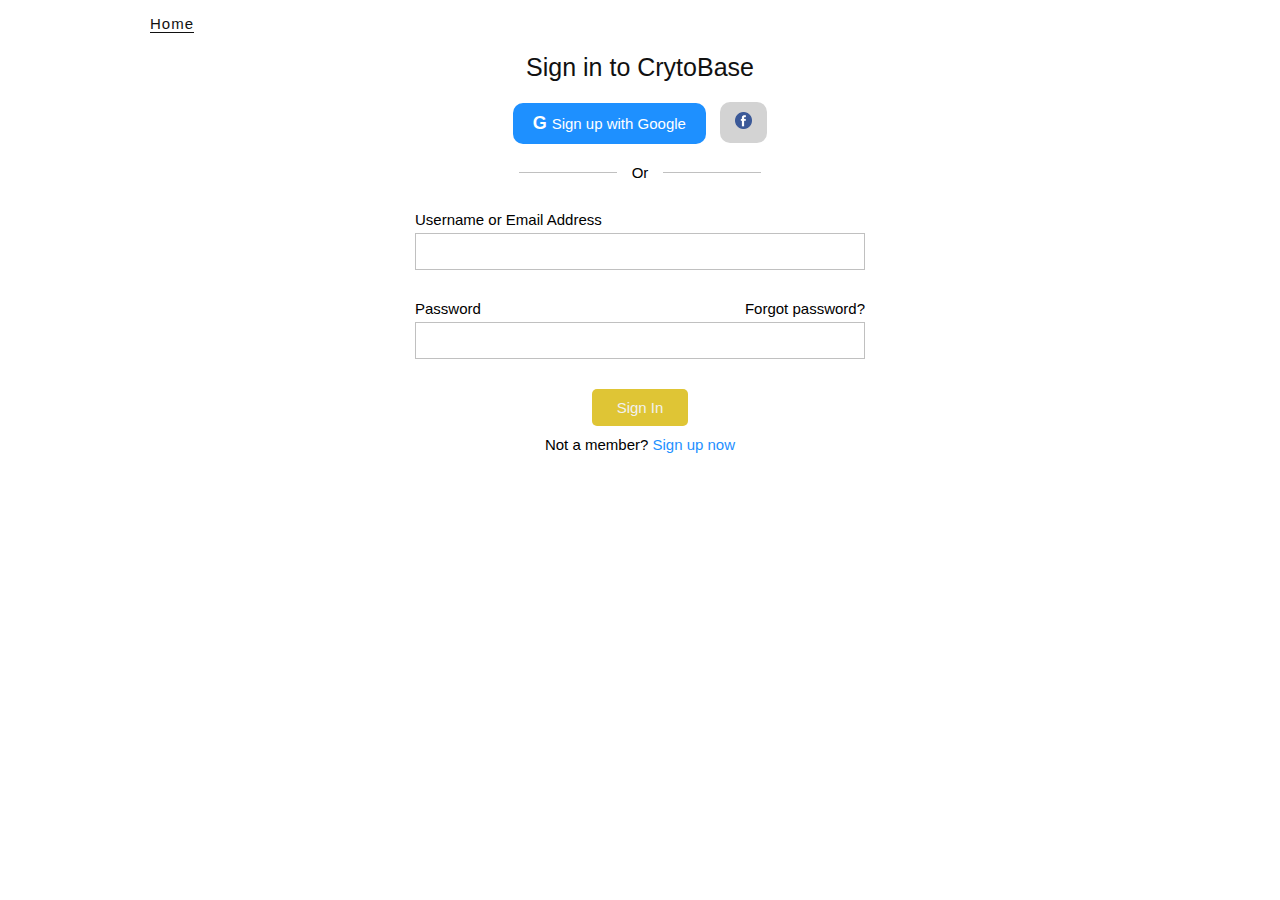
<file: signin.html>
<!DOCTYPE html>
<html>
<head>
    <meta charset="utf-8" />
    <meta http-equiv="X-UA-Compatible" content="IE=edge">
    <title>Sign In</title>
    <meta name="viewport" content="width=device-width, initial-scale=1">
    <link rel="stylesheet" type="text/css" media="screen" href="css/main.css" />
</head>
<body>
    <div class="signup-container">
        <!-- menu -->
        <div class="menu">
            <a href="index.html">Home</a>
        </div>

        <div class="signup-box">
            <h3>Sign in to CrytoBase</h3>

            <div class="signup-items">
                <a href="#"><span>G</span>Sign up with Google</a>
                <a href="#"><img src="images/facebook.png"></a>
            </div>

            <div class="borders">
                <div></div>
                <span>or</span>
                <div></div>
            </div>

            <div class="signin-form">
                    <div class="form-group">
                            <label>Username or Email Address</label>
                            <input class="form-control" type="email" name="email">
                        </div>

                        <div class="form-group">
                               <div class="flex">
                                    <label>Password</label>
                                    <p>Forgot password?</p>
                               </div>
                                <input class="form-control" type="password" name="password">
                            </div>

                                <button type="submit">Sign In</button>
                                <p class="link">Not a member? <a href="#">Sign up now</a></p>
            </div>
        </div>
    </div>
</body>
</html>
</file>
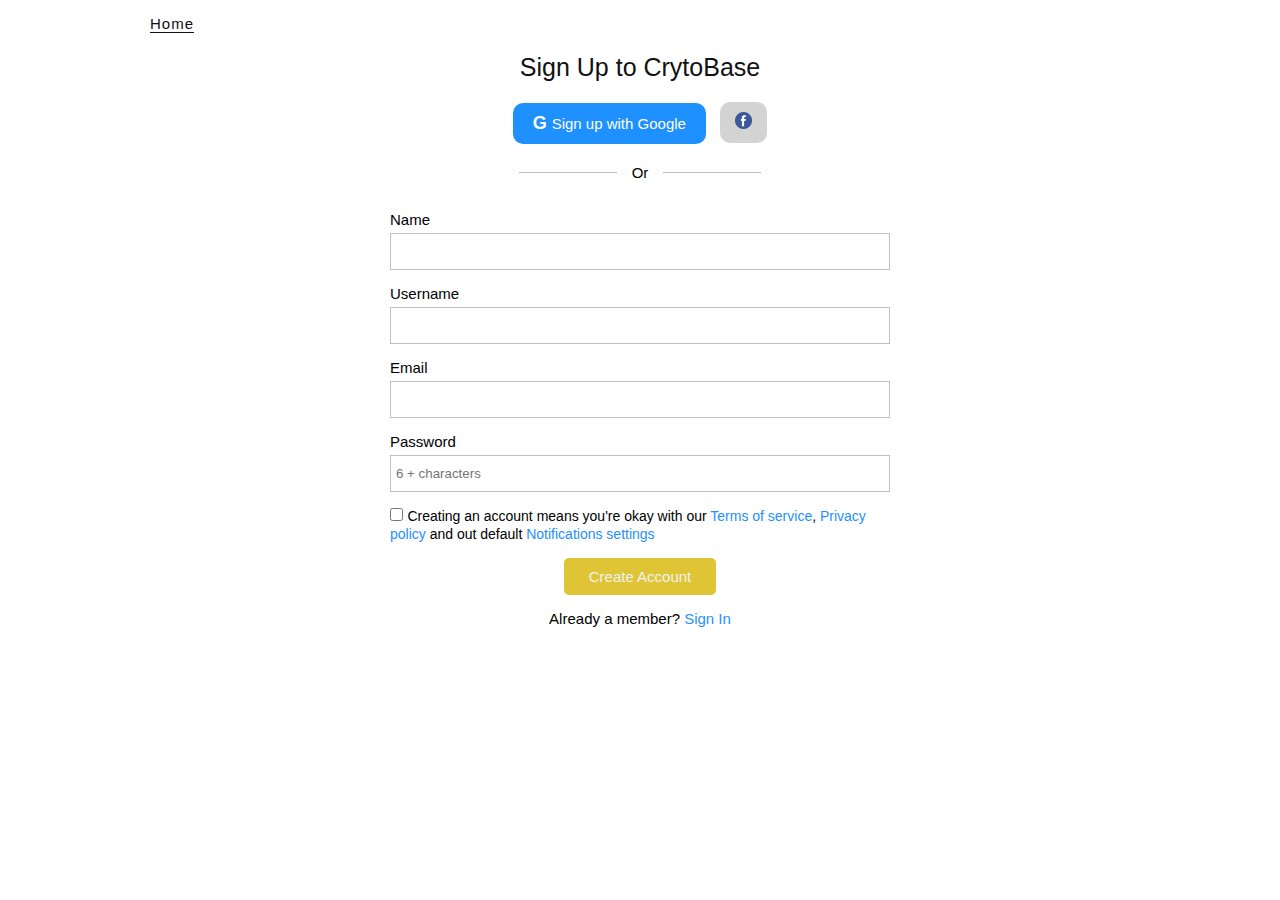
<file: signup.html>
<!DOCTYPE html>
<html>
<head>
    <meta charset="utf-8" />
    <meta http-equiv="X-UA-Compatible" content="IE=edge">
    <title>Sign Up</title>
    <meta name="viewport" content="width=device-width, initial-scale=1">
    <link rel="stylesheet" type="text/css" media="screen" href="css/main.css" />
</head>
<body>
    <div class="signup-container">
        <!-- menu -->
        <div class="menu">
            <a href="index.html">Home</a>
        </div>

        <div class="signup-box">
            <h3>Sign Up to CrytoBase</h3>

            <div class="signup-items">
                <a href="#"><span>G</span>Sign up with Google</a>
                <a href="#"><img src="images/facebook.png"></a>
            </div>

            <div class="borders">
                <div></div>
                <span>or</span>
                <div></div>
            </div>

            <div class="signup-form">
                <div class="form-group">
                    <label>Name</label>
                    <input class="form-control" type="text" name="name">
                </div>

                <div class="form-group">
                        <label>Username</label>
                        <input class="form-control" type="text" name="username">
                    </div>

                    <div class="form-group">
                            <label>Email</label>
                            <input class="form-control" type="email" name="email">
                        </div>

                        <div class="form-group">
                                <label>Password</label>
                                <input class="form-control" type="password" placeholder="6 + characters" name="password">
                            </div>

                            <div class="form-checkbox">
                                    <input type="checkbox" name="check">
                                    <label>Creating an account means you're okay with our <a href="#">Terms of service</a>, <a href="#">Privacy policy</a>
                                    and out default <a href="#">Notifications settings</a></label>
                                </div>

                                <button type="submit">Create Account</button>
                                <p>Already a member? <a href="#">Sign In</a></p>
            </div>
        </div>
    </div>
</body>
</html>
</file>
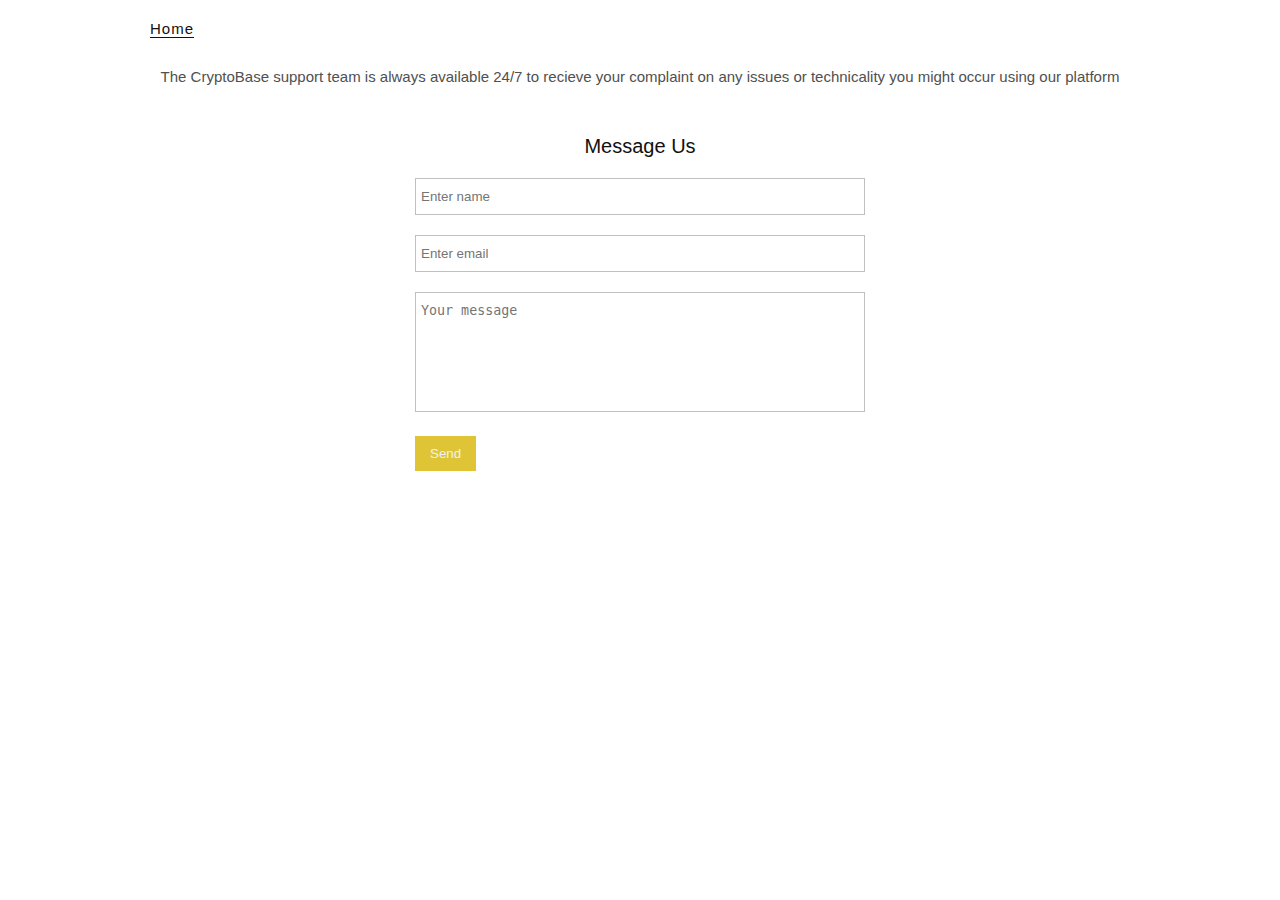
<file: support.html>
<!DOCTYPE html>
<html>
<head>
    <meta charset="utf-8" />
    <meta http-equiv="X-UA-Compatible" content="IE=edge">
    <title>Support Team</title>
    <meta name="viewport" content="width=device-width, initial-scale=1">
    <link rel="stylesheet" type="text/css" media="screen" href="css/main.css" />
</head>
<body>
    <div class="support-container">
        <!-- menu -->
        <div class="menu">
            <a href="index.html">Home</a>
        </div>

        <!-- box -->
        <div class="support-box">
            <p class="support-info">The CryptoBase support team is always available 24/7 to recieve your complaint
                on any issues or technicality you might occur using our platform</p>
            <div class="support-form">
                <h3>Message Us</h3>
                <form>
                    <div class="form-group">
                        <input type="text" name="name" placeholder="Enter name">
                    </div>

                    <div class="form-group">
                        <input type="email" name="email" placeholder="Enter email">
                    </div>

                    <div class="form-group">
                        <textarea placeholder="Your message"></textarea>
                    </div>

                    <button type="submit" name="submit">Send</button>
                </form>
            </div>
        </div>
    </div>
</body>

</html>
</file>
<file: css/main.css>
* {
    margin: 0%;
    padding: 0%;
    box-sizing: border-box;
    list-style: none;
    text-decoration: none;
}

html {
    scroll-behavior: smooth;
}

body {
    font-family: sans-serif;
}

.container {
    width: 100%;
    height: auto;
}

/* navigation styling */
nav {
    width: 100%;
    height: 10vh;
    display: flex;
    justify-content: space-between;
    align-items: center;
    padding: 0 150px;
}

nav .logo a {
    font-size: 25px;
    color: #505050;
    font-weight: bold;
    font-family: cursive;
}

nav .nav-links {
    display: flex;
}

.nav-links li {
    padding: 0 20px;
}

.nav-links li a {
    font-size: 14px;
    display: inline-block;
    padding: 8px 10px;
    color: rgb(196, 172, 38);
    transition: 0.3s;
}

.nav-links li a:hover {
    color: rgb(223, 197, 53);
}

.nav-links li .active {
    background-color: rgb(196, 172, 38);
    color: #f1f1f1;
    border-radius: 5px;
    transition: 0.3s;
}

.nav-links li .active:hover {
    background-color: rgb(223, 197, 53);
    color: #fff;
}

/* background styling */
.bg-section {
    background-image: url(../images/bg-image.jpg);
    background-position: center;
    background-size: cover;
    background-repeat: no-repeat;
    width: 100%;
    height: 450px;
    position: relative;
}

.bg-section::after {
    content: "";
    width: 100%;
    height: 450px;
    position: absolute;
    top: 0;
    left: 0;
    background-color: rgba(0,0,0,0.5);
}

.bg-info {
    display: flex;
    flex-direction: column;
    width: 100%;
    text-align: center;
    padding: 100px 20px;
    position: absolute;
    z-index: 111;
}

.bg-info h1 {
    color: #f1f1f1;
    font-weight: 500;
    margin-bottom: 5px;
}

.bg-info p {
    color: #ddd;
    font-size: 15px;
    line-height: 20px;
    margin-bottom: 15px;
}

.bg-form form {
    max-width: 350px;
    margin: auto;
}

.bg-form input {
    width: 100%;
    padding: 15px 5px;
    border: none;
    outline: none;
    font-size: 17px;
    margin-bottom: 10px;
}

.bg-form button {
    width: 90%;
    padding: 15px;
    text-align: center;
    background-color: rgb(223, 197, 53);
    border: none;
    outline: none;
    cursor: pointer;
    transition: 0.3s;
    font-size: 16px;
}

.bg-form button a {
    color: #ffff;
}

.bg-form button:hover {
    background-color: rgb(196, 172, 38);
    color: #ffff;
}

/* price-list styling */
.price-list {
    padding: 20px 150px;
    display: flex;
    flex-wrap: wrap;
    justify-content: center;
    align-items: center;
}

.price-box {
    display: flex;
    margin: 10px 5px;
    align-items: center;
    justify-content: center;
}

.price-box img {
    width: 50px;
    margin-right: 10px;
}

.price-box .title {
    color: #505050;
    font-size: 17px;
    margin-right: 5px;
}

.price-box .figure p {
    color: #505050;
    font-size: 15px;
    line-height: 20px;
}

.price-box .figure p:last-child {
    float: right;
}

.price-box .figure .red {
    color: red;
}

.price-box .figure .green {
    color: green;
}

/* Box styling */
.box {
    width: 100%;
    height: auto;
    padding: 30px 150px;
}

.box .lead h3 {
    text-align: center;
    font-size: 25px;
    font-weight: 500;
    color: #111;
}

.box .lead span {
    color: #505050;
}

.box-wrapper {
    display: flex;
    justify-content: center;
    align-items: center;
    flex-wrap: wrap;
}

.box-content {
    width: 300px;
    margin: 15px;
}

.box-content img {
    width: 100%;
    height: 200px;
}

.box-content h4 {
    font-weight: 500;
    margin: 5px 0;
}

.box-content h4 a {
    color: rgb(196, 172, 38);
}

.box-content p {
    font-size: 15px;
    color: #505050;
    text-align: justify;
    line-height: 20px;
}

/* info-box styling */
.info-box {
    padding: 40px 150px;
    width: 100%;
    background-color: rgb(255, 253, 253);
    display: flex;
    justify-content: center;
    flex-direction: column;
    align-items: center;
    text-align: center;
}

.info-box h3 {
    font-size: 25px;
    font-weight: 500;
    color: #111;
    line-height: 20px;
    margin-bottom: 10px;
}

.info-box p {
    font-size: 15px;
    color: #505050;
    line-height: 20px;
    margin-bottom: 15px;
}

.info-box a {
    font-size: 14px;
    display: inline-block;
    padding: 10px 15px;
    background-color: rgb(196, 172, 38);
    color: #fff;
    border: none;
    border-radius: 5px;
    transition: 0.4s;
}

.info-box a:hover {
    background-color: rgb(223, 197, 53);
    color: #f1f1f1;
}

/* about styling */
.about {
    width: 100%;
    height: auto;
    padding: 30px 150px;
}

.about-title {
    text-align: center;
    font-size: 25px;
    color: #111;
}

.about-box {
    margin-top: 15px;
    display: grid;
    justify-content: center;
    align-items: center;
    grid-template-columns: repeat(auto-fit, minmax(250px, 1fr));
    grid-gap: 10px;
}

.about-content {
    display: flex;
    flex-direction: column;
    justify-content: center;
    align-items: center;
    padding: 10px;
    margin: 10px;
}

.about-content img {
    width: 40px;
    margin: 7px 0;
}

.about-content h3 {
    font-weight: 500;
    color: #111;
    margin-bottom: 5px;
}

.about-content p {
    font-size: 15px;
    color: #505050;
    text-align: center;
    line-height: 22px;
}

/* testimonial styling */
.testimonial {
    padding: 30px 150px;
    width: 100%;
    height: auto;
}

.testimonial-title {
    font-size: 25px;
    color: #111;
    text-align: center;
}

.testimonial-box {
    display: flex;
    justify-content: center;
    align-items: center;
    margin-top: 5px;
}

.testimonial-content {
    width: 500px;
    margin: 15px;
}

.testimonial-content p {
    font-size: 15px;
    color: #505050;
    font-family: cursive;
    line-height: 21px;
    text-align: justify;
}

.testimonial-content .profile {
    display: flex;
    justify-content: start;
    align-items: center;
    margin-top: 10px;
}

.testimonial-content .profile img {
    width: 100px;
    height: 100px;
    border-radius: 50%;
}

.profile .profile-text {
    margin-left: 8px;
}

.profile .profile-text h4 {
    font-weight: 600;
    color: #505050;
    font-size: 15px;
}

.profile .profile-text p {
    font-size: 13px;
    font-family: sans-serif;
}

/* support section styling */
.support-container {
    padding: 20px 150px;
    width: 100%;
    height: 100vh;
}

.menu a {
    font-size: 15px;
    letter-spacing: 1px;
    color: #111;
    border-bottom: 1px solid #111;
}

.support-box {
    margin-top: 30px;
}

.support-info {
    text-align: center;
    font-size: 15px;
    color: #505050;
}

.support-form {
    max-width: 450px;
    margin: 50px auto;
}

.support-form h3 {
    color: #111;
    font-weight: 500;
    margin: 10px 0;
    text-align: center;
    font-size: 20px;
}

.support-form input, textarea {
    width: 100%;
    border: 1px solid silver;
    padding: 10px 5px;
    outline: none;
    margin: 10px 0;
}

.support-form textarea {
    height: 120px;
    resize: none;
}

.support-form button {
    margin-top: 10px;
    padding: 10px 15px;
    background-color: rgb(223, 197, 53);
    color: #f1f1f1;
    cursor: pointer;
    outline: none;
    border: none;
    transition: 0.5s;
}

.support-form button:hover {
    background-color: rgb(196, 172, 38);
    color: #fff;
}

/* sign up section styling */
.signup-container {
    width: 100%;
    height: 100vh;
    padding: 15px 150px;
}

.signup-box {
    margin: 20px auto;
}

.signup-box h3 {
    color: #111;
    font-weight: 500;
    font-size: 25px;
    margin-bottom: 20px;
    text-align: center;
}

.signup-items {
    text-align: center;
}

.signup-items a:nth-child(1) {
    background-color: dodgerblue;
    color: #fff;
    padding: 10px 20px;
    border-radius: 10px;
    font-size: 15px;
    display: inline-block;
}

.signup-items a:nth-child(1) span {
    font-size: 18px;
    margin-right: 5px;
    font-weight: 600;
}

.signup-items a:nth-child(2) {
    padding: 10px 15px;
    background-color: lightgrey;
    text-align: center;
    border-radius: 10px;
    display: inline-block;
    margin-left: 10px;
}

.signup-items img {
    width: 17px;
}

.borders {
    display: flex;
    justify-content: center;
    align-items: center;
    margin: 20px 0
}

.borders div {
    background-color: silver;
    width: 10%;
    height: 1px;
}

.borders span {
    text-transform: capitalize;
    font-size: 15px;
    margin: 0 15px;
}

.signup-form {
    max-width: 500px;
    margin: 30px auto;
}

.signup-form .form-group label {
    display: block;
    font-size: 15px;
    margin-bottom: 5px;
}

.signup-form .form-group .form-control {
    width: 100%;
    padding: 10px 5px;
    margin-bottom: 15px;
    outline: none;
    border: 1px solid silver;
}

.signup-form .form-checkbox label {
    font-size: 14px;
}

.signup-form .form-checkbox a {
    color: dodgerblue;
}

.signup-form button {
    display: block;
    margin: 15px auto;
    padding: 10px 25px;
    font-size: 15px;
    background-color: rgb(223, 197, 53);
    color: #f1f1f1;
    outline: none;
    border-radius: 5px;
    border: none;
    transition: 0.5s;
    cursor: pointer;
}

.signup-form button:hover {
    background-color: rgb(196, 172, 38);
    color: #fff;
}

.signup-form p {
    text-align: center;
    font-size: 15px;
}

.signup-form p a {
    color: dodgerblue;
}

/* sign in section styling */
.form-group .flex {
    display: flex;
    justify-content: space-between;
}


.signin-form {
    max-width: 450px;
    margin: 30px auto;
}

.signin-form .form-group label {
    display: block;
    font-size: 15px;
    margin-bottom: 5px;
}

.signin-form .form-group .form-control {
    width: 100%;
    padding: 10px 5px;
    margin-bottom: 30px;
    outline: none;
    border: 1px solid silver;
}

.signin-form .form-checkbox label {
    font-size: 14px;
}

.signin-form .form-checkbox a {
    color: dodgerblue;
}

.signin-form button {
    display: block;
    margin: auto;
    padding: 10px 25px;
    font-size: 15px;
    background-color: rgb(223, 197, 53);
    color: #f1f1f1;
    outline: none;
    border-radius: 5px;
    border: none;
    transition: 0.5s;
    cursor: pointer;
}

.signin-form button:hover {
    background-color: rgb(196, 172, 38);
    color: #fff;
}

.signin-form .link {
    margin-top: 10px;
}

.signin-form p {
    text-align: center;
    font-size: 15px;
}

.signin-form p a {
    color: dodgerblue;
}

/* footer styling */
.footer {
    background-color: #505050;
}

.footer-box {
    display: flex;
    justify-content: space-around;
    flex-wrap: wrap;
    align-items: center;
    padding: 5px 120px;
}

.footer-box div {
    max-width: 350px;
}

.footer-info .logo {
    font-size: 25px;
    color: #f1f1f1;
}

.footer-info p {
    font-size: 13px;
    color: #ddd;
    line-height: 20px;
    text-align: justify;
    margin: 5px 0
}

.footer-media {
    margin-top: 10px;
}

.footer-media img {
    width: 25px;
    margin-right: 5px;
}

.footer-menu h3 {
    font-size: 25px;
    color: #f1f1f1;
    margin-bottom: 5px;
    font-weight: 500;
}

.footer-menu li {
    padding: 2px 0
}

.footer-menu li a {
    font-size: 13px;
    color: #ddd;
}

.footer-sub h3 {
    font-size: 25px;
    color: #f1f1f1;
    margin-bottom: 5px;
    font-weight: 500;
}

.footer-sub form input {
    width: 100%;
    padding: 10px 5px;
    outline: none;
    border: none;
    margin-bottom: 10px;
}

.footer-sub form button {
    padding: 10px 15px;
    outline: none;
    border: none;
    cursor: pointer;
    font-size: 14px;
    background-color: rgb(223, 197, 53);
    color: #f1f1f1;
    transition: 0.5s;
}

.footer-sub form button:hover {
    background-color: rgb(196, 172, 38);
    color: #fff;
}

/* mobile view */
@media (max-width: 768px) {
    body {
        overflow-x: hidden;
    }

    nav {
        padding: 0 50px;
    }

    .burger {
        cursor: pointer;
    }

    .burger div {
        width: 25px;
        height: 2px;
        margin: 5px;
        background-color: #505050;
        transition: 0.5s;
    }

    .show .bar1 {
        transform: rotate(-45deg) translate(-5px, 5px);
    }

    .show .bar2 {
       opacity: 0;
    }

    .show .bar3 {
        transform: rotate(45deg) translate(-5px, -5px);
    }

    .nav-links {
      position: absolute;
      top: 10vh;
      left: -100%;
      width: 100%;
      height: 70vh;
      background-color: #f1f1f1;
      z-index: 555;
      flex-direction: column;
      align-items: center;
      transition: 0.5s;
    }

    .nav-links li {
        padding: 25px 0;
    }

    .nav-links li .active {
       background-color: transparent;
       color: rgb(196, 172, 38);
    }

    .nav-links li .active:hover {
        background-color: transparent;
        color: rgb(223, 197, 53);
    }

    .show {
        left: 0;
    }

    .price-list {
        padding: 30px 50px;
        flex-wrap: wrap;
        justify-content: center;
    }  

    .price-box {
        margin-bottom: 25px;
    }

    .box {
        padding: 30px 50px;
    }

    .box-wrapper {
        flex-wrap: wrap;
        justify-content: center;
    }

    .info-box {
        padding: 40px 50px;
    }

    .about {
        padding: 30px 50px;
    }

    .testimonial {
        padding: 30px 50px;
    }

    .testimonial-box {
        flex-wrap: wrap;
    }

    .footer-box {
        padding: 5px 50px;
        flex-wrap: wrap;
    }

    .footer-box div {
        margin: 10px 0;
    }

    .signup-container {
        padding: 15px 50px;
    }

    .support-container {
        padding: 20px 50px;
    }

    .box .lead h3, .info-box h3, .about-title, .testimonial-title {
        font-size: 20px;
    }
}
</file>
